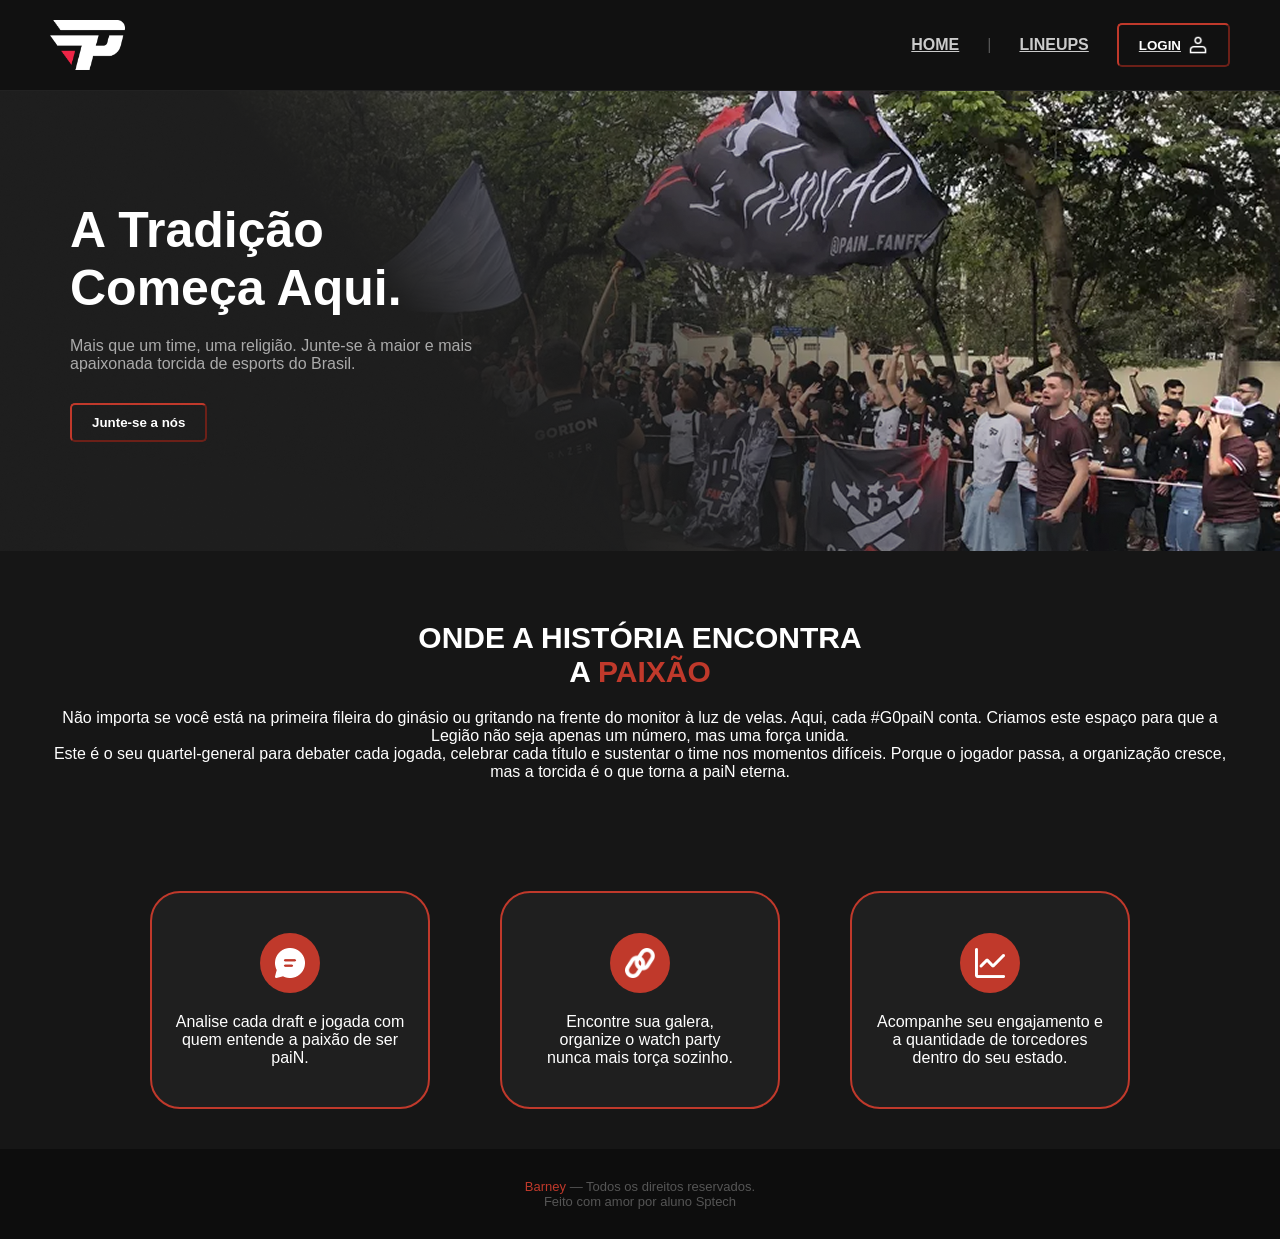
<file: web-data-viz/public/index.html>
<!DOCTYPE html>
<html lang="en">

<head>
    <meta charset="UTF-8">
    <meta http-equiv="X-UA-Compatible" content="IE=edge">
    <meta name="viewport" content="width=device-width, initial-scale=1.0">

    <title>Central paiN | Página Inicial</title>

    <script src="./js/sessao.js"></script>

    <link rel="stylesheet" href="./css/estilo.css">
</head>

<body>

  <nav class="header">
    <div class="logo-icon">
    </div>
    <div class="links-header">
      <a href="index.html">HOME</a>
      <span>|</span>
      <a href="simulador.html">LINEUPS</a>

      <a href="login.html"><button class="btn-login">
          LOGIN
          <img src="./assets/icon_user.png" alt="Login" class="login-icon">
        </button></a>
    </div>
  </nav>

  <section class="banner">
    <div>
      <h1 class="banner-titulo">A Tradição<br>Começa Aqui.</h1>
      <p class="banner-txt">
        Mais que um time, uma religião. Junte-se à maior e mais<br>
        apaixonada torcida de esports do Brasil.
      </p>
      <button class="btn-login">Junte-se a nós</button>
    </div>
  </section>

  <section class="txt-tradicao">
    <h2>ONDE A HISTÓRIA ENCONTRA<br>A <span class="paixao">PAIXÃO</span></h2>
    <p>
      Não importa se você está na primeira fileira do ginásio ou gritando na frente do monitor à luz de velas. Aqui,
      cada #G0paiN conta. Criamos este espaço para que a Legião não seja apenas um número, mas uma força unida.
    </p>
    <p>
      Este é o seu quartel-general para debater cada jogada, celebrar cada título e sustentar o time nos momentos
      difíceis. Porque o jogador passa, a organização cresce, mas a torcida é o que torna a paiN eterna.
    </p>
  </section>

  <section class="lista-cards">

    <div class="card">
      <div class="card-icon">
        <img src="./assets/icon_baloon.png" class="img-card">
      </div>
      <p>Analise cada draft e jogada com quem entende a paixão de ser paiN.</p>
    </div>

    <div class="card">
      <div class="card-icon">
        <img src="./assets/icon_chain.png" class="img-card">
      </div>
      <p>Encontre sua galera, <br>organize o watch party <br> nunca mais torça sozinho.</p>
    </div>

    <div class="card">
      <div class="card-icon">
        <img src="./assets/icon_graph.png" class="img-card">
      </div>
      <p>Acompanhe seu engajamento e a quantidade de torcedores dentro do seu estado.</p>
    </div>

  </section>

  <footer>
    <p>
      <span>Barney</span> — Todos os direitos reservados.<br>
      Feito com amor por aluno Sptech
    </p>
  </footer>

</body>

</html>
</file>
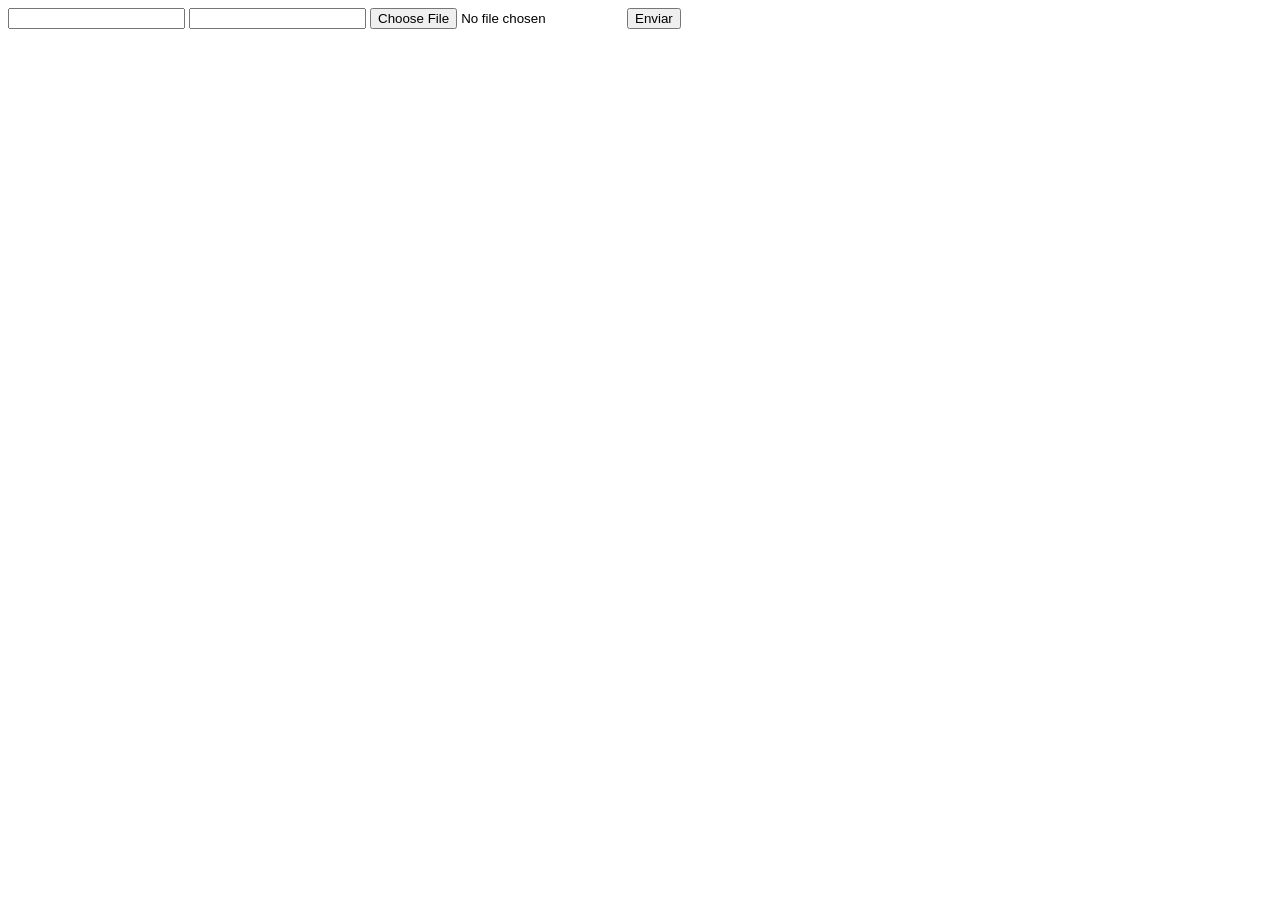
<file: web-data-viz/DOCUMENTOS_DE_APOIO/exemplo_de_upload_de_arquivo/public/index.html>
<!DOCTYPE html>
<html lang="en">

<head>
  <meta charset="UTF-8">
  <meta http-equiv="X-UA-Compatible" content="IE=edge">
  <meta name="viewport" content="width=device-width, initial-scale=1.0">
  <title>Upload</title>
</head>

<body>

  <div>
    <input name="nome" id="nome" type="text" />
    <input name="email" id="email" type="url" />
    <input name="foto" id="foto" type="file" />
    <button onclick="enviar()">Enviar</button>
  </div>

  <div id="container"></div>
</body>

</html>

<script>
  function enviar() {
    const formData = new FormData();
    formData.append('foto', foto.files[0])
    formData.append('nome', nome.value)
    formData.append('email', email.value)

    fetch("/usuarios/cadastro", {
      method: "POST",
      body: formData
    })
      .then(res => {
        window.location = "./perfil.html"
      })
      .catch(err => {
        console.log(err);
      })
  }
</script>
</file>
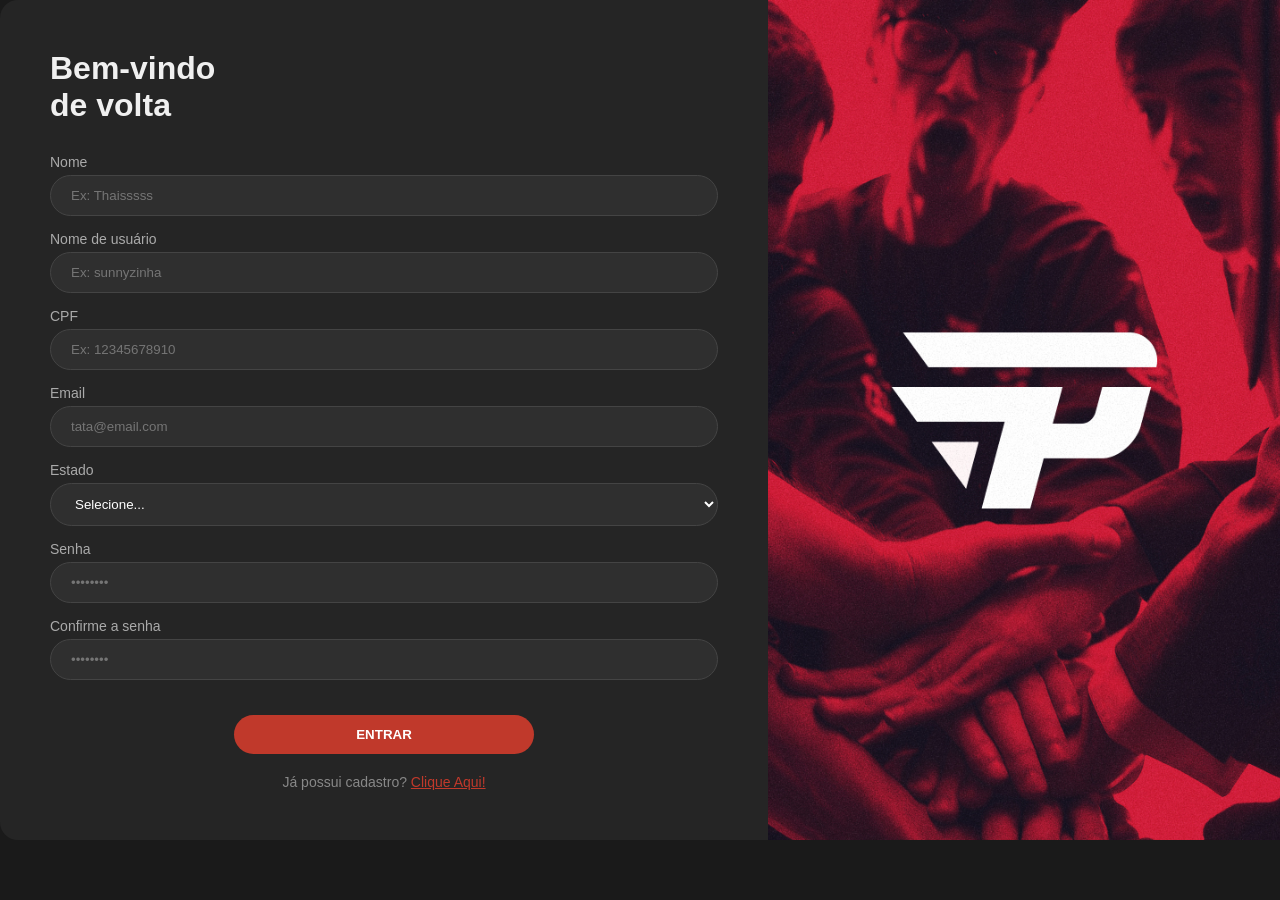
<file: cadastro.html>
<!DOCTYPE html>
<html lang="pt-BR">

<head>
  <meta charset="UTF-8" />
  <meta name="viewport" content="width=device-width, initial-scale=1.0" />
  <title>Login</title>
  <link rel="stylesheet" href="style.css">
</head>

<body>

  <div class="login-tela">
    <div class="forms">
      <h1>Bem-vindo<br>de volta</h1>

      <div class="campo">
        <span>Nome</span>
        <input type="text" id="ipt_nome" placeholder="Ex: Thaisssss">
      </div>

      <div class="campo">
        <span>Nome de usuário</span>
        <input type="text" id="ipt_apelido" placeholder="Ex: sunnyzinha">
      </div>

      <div class="campo">
        <span>CPF</span>
        <input type="text" id="ipt_cpf" placeholder="Ex: 12345678910">
      </div>

      <div class="campo">
        <span>Email</span>
        <input type="text" id="ipt_email" placeholder="tata@email.com">
      </div>

      <div class="campo">
        <span>Estado</span>
        <select name="select_estado" id="ipt_estado">
          <option value="null">Selecione...</option>
          <option value="ac">Acre</option>
          <option value="al">Alagoas</option>
          <option value="ap">Amapá</option>
          <option value="am">Amazonas</option>
          <option value="ba">Bahia</option>
          <option value="ce">Ceará</option>
          <option value="df">Distrito Federal</option>
          <option value="es">Espírito Santo</option>
          <option value="go">Goiás</option>
          <option value="ma">Maranhão</option>
          <option value="mt">Mato Grosso</option>
          <option value="ms">Mato Grosso do Sul</option>
          <option value="mg">Minas Gerais</option>
          <option value="pa">Pará</option>
          <option value="pb">Paraíba</option>
          <option value="pr">Paraná</option>
          <option value="pe">Pernambuco</option>
          <option value="pi">Piauí</option>
          <option value="rj">Rio de Janeiro</option>
          <option value="rn">Rio Grande do Norte</option>
          <option value="rs">Rio Grande do Sul</option>
          <option value="ro">Rondônia</option>
          <option value="rr">Roraima</option>
          <option value="sc">Santa Catarina</option>
          <option value="sp">São Paulo</option>
          <option value="se">Sergipe</option>
          <option value="to">Tocantins</option>
        </select>
      </div>

      <div class="campo">
        <span>Senha</span>
        <input type="password" id="ipt_senha" placeholder="••••••••">
      </div>

      <div class="campo">
        <span>Confirme a senha</span>
        <input type="password" id="ipt_senhaCon" placeholder="••••••••">
      </div>

      <button class="btn-entrar">ENTRAR</button>

      <p class="link-cad">
        Já possui cadastro? <a href="login.html">Clique Aqui!</a>
      </p>
    </div>

    <div class="pain-vermelho">
    </div>
  </div>

</body>

</html>
</file>
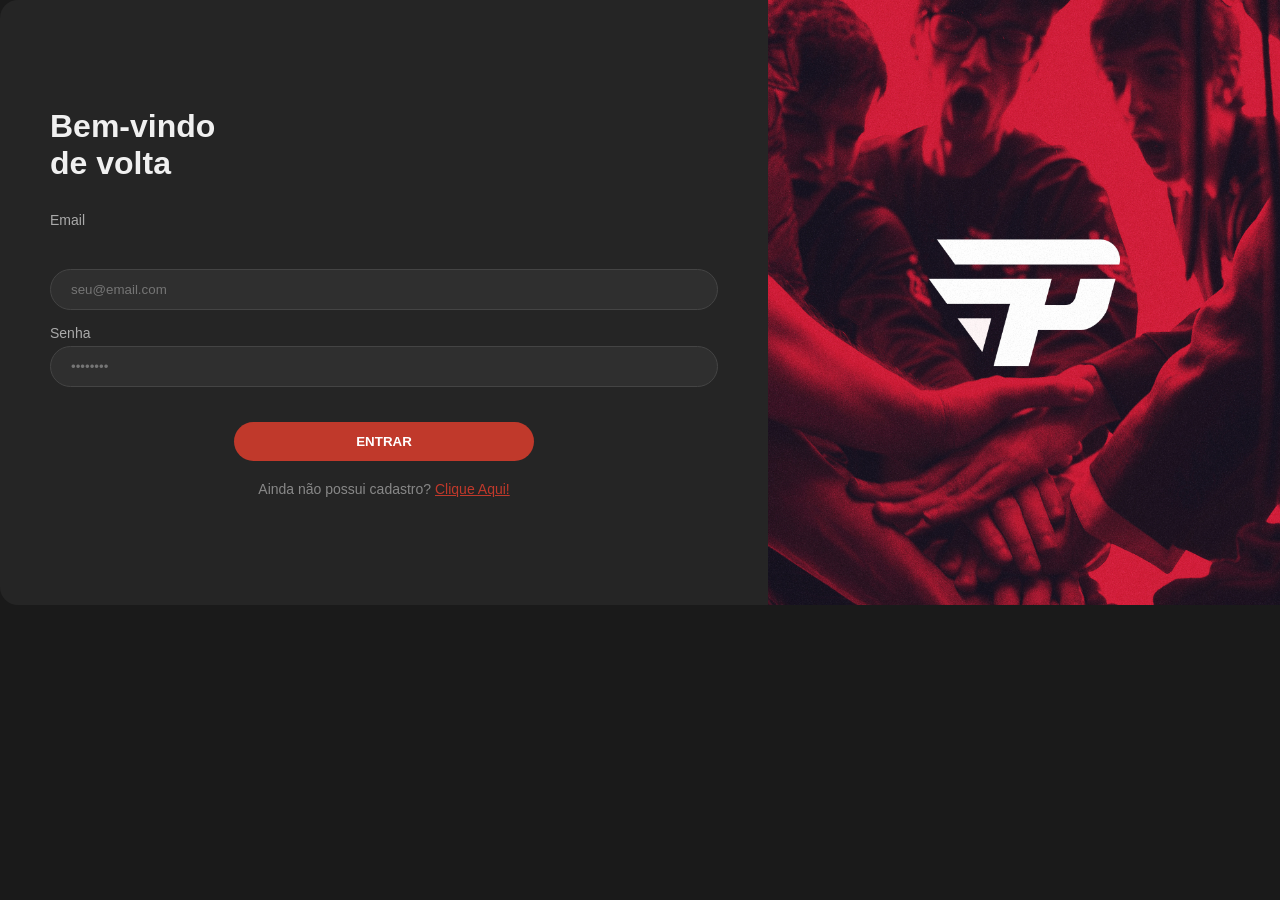
<file: login.html>
<!DOCTYPE html>
<html lang="pt-BR">

<head>
  <meta charset="UTF-8" />
  <meta name="viewport" content="width=device-width, initial-scale=1.0" />
  <title>Login</title>
  <link rel="stylesheet" href="style.css">
</head>

<body>

  <div class="login-tela">
    <div class="forms">
      <h1>Bem-vindo<br>de volta</h1>

      <div class="campo">
        <span for="email">Email</span>
        <br><br>
        <input type="email" id="email" name="email" placeholder="seu@email.com">
      </div>

      <div class="campo">
        <span for="senha">Senha</span>
        <input type="password" id="senha" name="senha" placeholder="••••••••">
      </div>

      <button class="btn-entrar" type="button">ENTRAR</button>

      <p class="link-cad">
        Ainda não possui cadastro? <a href="cadastro.html">Clique Aqui!</a>
      </p>
    </div>

    <div class="pain-vermelho">
    </div>
  </div>

</body>

</html>
</file>
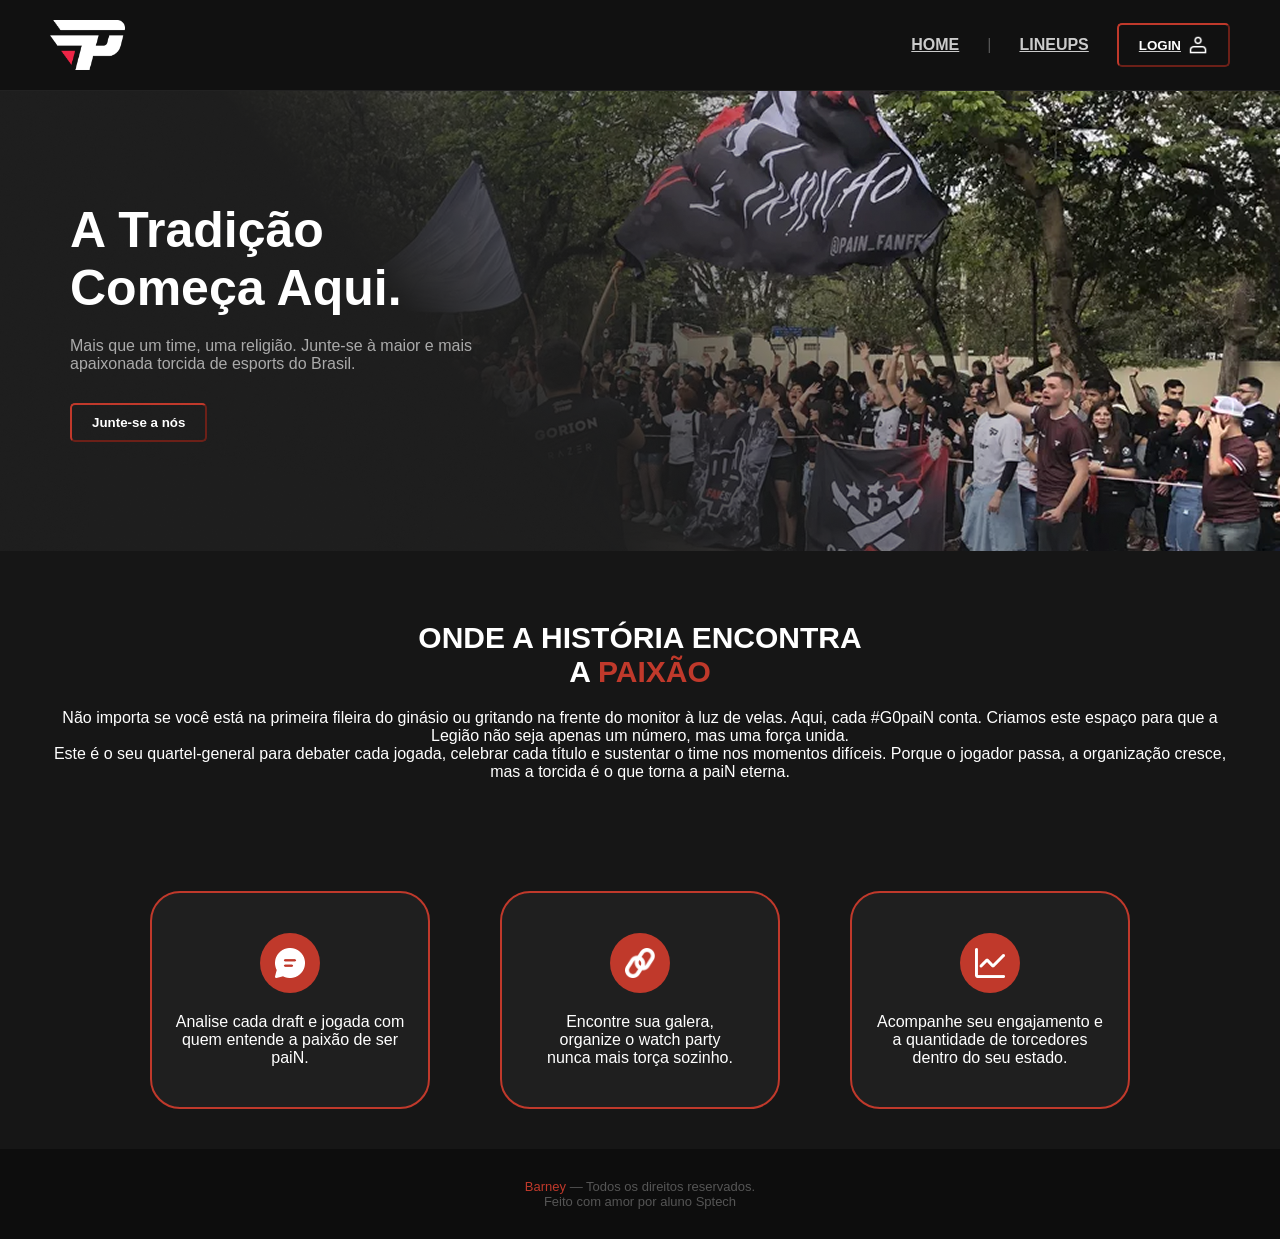
<file: pain_gaming_home.html>
<!DOCTYPE html>
<html lang="pt-BR">

<head>
  <meta charset="UTF-8" />
  <meta name="viewport" content="width=device-width, initial-scale=1.0" />
  <title>Central paiN</title>
  <link rel="stylesheet" href="style.css">
</head>

<body>

  <nav class="header">
    <div class="logo-icon">
    </div>
    <div class="links-header">
      <a href="pain_gaming_home.html">HOME</a>
      <span>|</span>
      <a href="lineups.html">LINEUPS</a>

      <a href="login.html"><button class="btn-login">
          LOGIN
          <img src="assets/icon_user.png" alt="Login" class="login-icon">
        </button></a>
    </div>
  </nav>

  <section class="banner">
    <div>
      <h1 class="banner-titulo">A Tradição<br>Começa Aqui.</h1>
      <p class="banner-txt">
        Mais que um time, uma religião. Junte-se à maior e mais<br>
        apaixonada torcida de esports do Brasil.
      </p>
      <button class="btn-login">Junte-se a nós</button>
    </div>
  </section>

  <section class="txt-tradicao">
    <h2>ONDE A HISTÓRIA ENCONTRA<br>A <span class="paixao">PAIXÃO</span></h2>
    <p>
      Não importa se você está na primeira fileira do ginásio ou gritando na frente do monitor à luz de velas. Aqui,
      cada #G0paiN conta. Criamos este espaço para que a Legião não seja apenas um número, mas uma força unida.
    </p>
    <p>
      Este é o seu quartel-general para debater cada jogada, celebrar cada título e sustentar o time nos momentos
      difíceis. Porque o jogador passa, a organização cresce, mas a torcida é o que torna a paiN eterna.
    </p>
  </section>

  <section class="lista-cards">

    <div class="card">
      <div class="card-icon">
        <img src="assets/icon_baloon.png" class="img-card">
      </div>
      <p>Analise cada draft e jogada com quem entende a paixão de ser paiN.</p>
    </div>

    <div class="card">
      <div class="card-icon">
        <img src="assets/icon_chain.png" class="img-card">
      </div>
      <p>Encontre sua galera, <br>organize o watch party <br> nunca mais torça sozinho.</p>
    </div>

    <div class="card">
      <div class="card-icon">
        <img src="assets/icon_graph.png" class="img-card">
      </div>
      <p>Acompanhe seu engajamento e a quantidade de torcedores dentro do seu estado.</p>
    </div>

  </section>

  <footer>
    <p>
      <span>Barney</span> — Todos os direitos reservados.<br>
      Feito com amor por aluno Sptech
    </p>
  </footer>

</body>

</html>
</file>
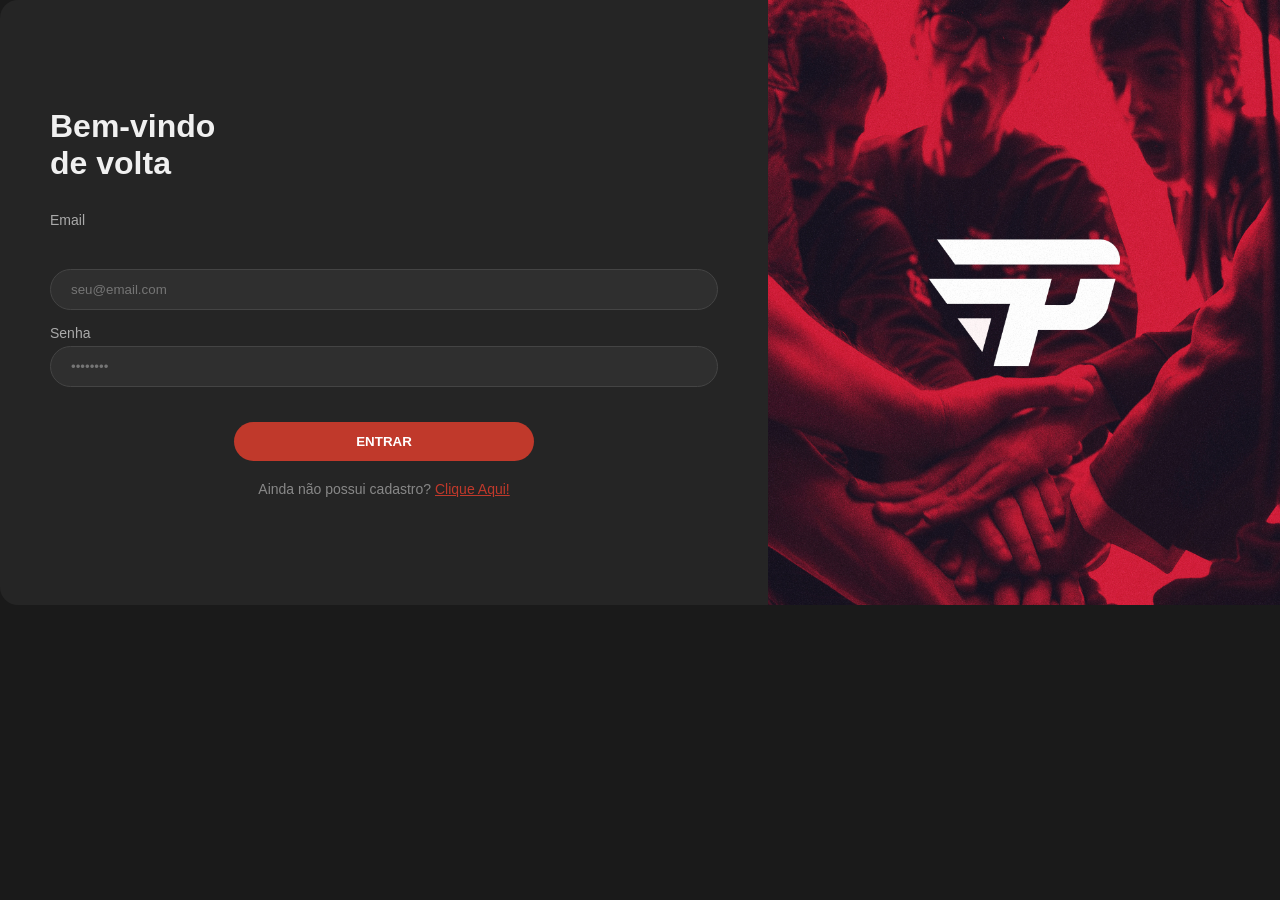
<file: web-data-viz/public/login.html>
<!DOCTYPE html>
<html lang="pt-br">

<head>
    <meta charset="UTF-8">
    <meta http-equiv="X-UA-Compatible" content="IE=edge">
    <meta name="viewport" content="width=device-width, initial-scale=1.0">

    <title>AquaTech | Login</title>

    <script src="./js/sessao.js"></script>

    <link rel="stylesheet" href="./css/estilo.css">
</head>

<body>

    <div class="login-tela">
    <div class="forms">
      <h1>Bem-vindo<br>de volta</h1>

      <div class="campo">
        <span for="email">Email</span>
        <br><br>
        <input type="email" id="ipt_email" placeholder="seu@email.com">
      </div>

      <div class="campo">
        <span for="senha">Senha</span>
        <input type="password" id="ipt_senha" placeholder="••••••••">
      </div>

      <button class="btn-entrar" onclick="entrar()">ENTRAR</button>

      <p class="link-cad">
        Ainda não possui cadastro? <a href="cadastro.html">Clique Aqui!</a>
      </p>
    </div>

    <div class="pain-vermelho">
    </div>
  </div>

</body>

</html>

<script>


    function entrar() {
        // aguardar();

        var emailVar = ipt_email.value;
        var senhaVar = ipt_senha.value;

        if (emailVar == "" || senhaVar == "") {
            cardErro.style.display = "block"
            mensagem_erro.innerHTML = "(Mensagem de erro para todos os campos em branco)";
            // finalizarAguardar();
            return false;
        }
        else {
            setInterval(sumirMensagem, 5000)
        }

        console.log("FORM LOGIN: ", emailVar);
        console.log("FORM SENHA: ", senhaVar);

        fetch("/usuarios/autenticar", {
            method: "POST",
            headers: {
                "Content-Type": "application/json"
            },
            body: JSON.stringify({
                emailServer: emailVar,
                senhaServer: senhaVar
            })
        }).then(function (resposta) {
            console.log("ESTOU NO THEN DO entrar()!")

            if (resposta.ok) {
                console.log(resposta);

                resposta.json().then(json => {
                    console.log(json);
                    console.log(JSON.stringify(json));
                    sessionStorage.EMAIL_USUARIO = json.email;
                    sessionStorage.NOME_USUARIO = json.nome;
                    sessionStorage.APELIDO_USUARIO = json.apelido;
                    sessionStorage.ID_USUARIO = json.id;
                    sessionStorage.ESTADO_USUARIO = JSON.stringify(json.aquarios)

                    setTimeout(function () {
                        window.location = "./dashboard/cards.html";
                    }, 1000); // apenas para exibir o loading

                });

            } else {

                console.log("Houve um erro ao tentar realizar o login!");

                resposta.text().then(texto => {
                    console.error(texto);
                    finalizarAguardar(texto);
                });
            }

        }).catch(function (erro) {
            console.log(erro);
        })

        return false;
    }

    function sumirMensagem() {
        cardErro.style.display = "none"
    }

</script>
</file>
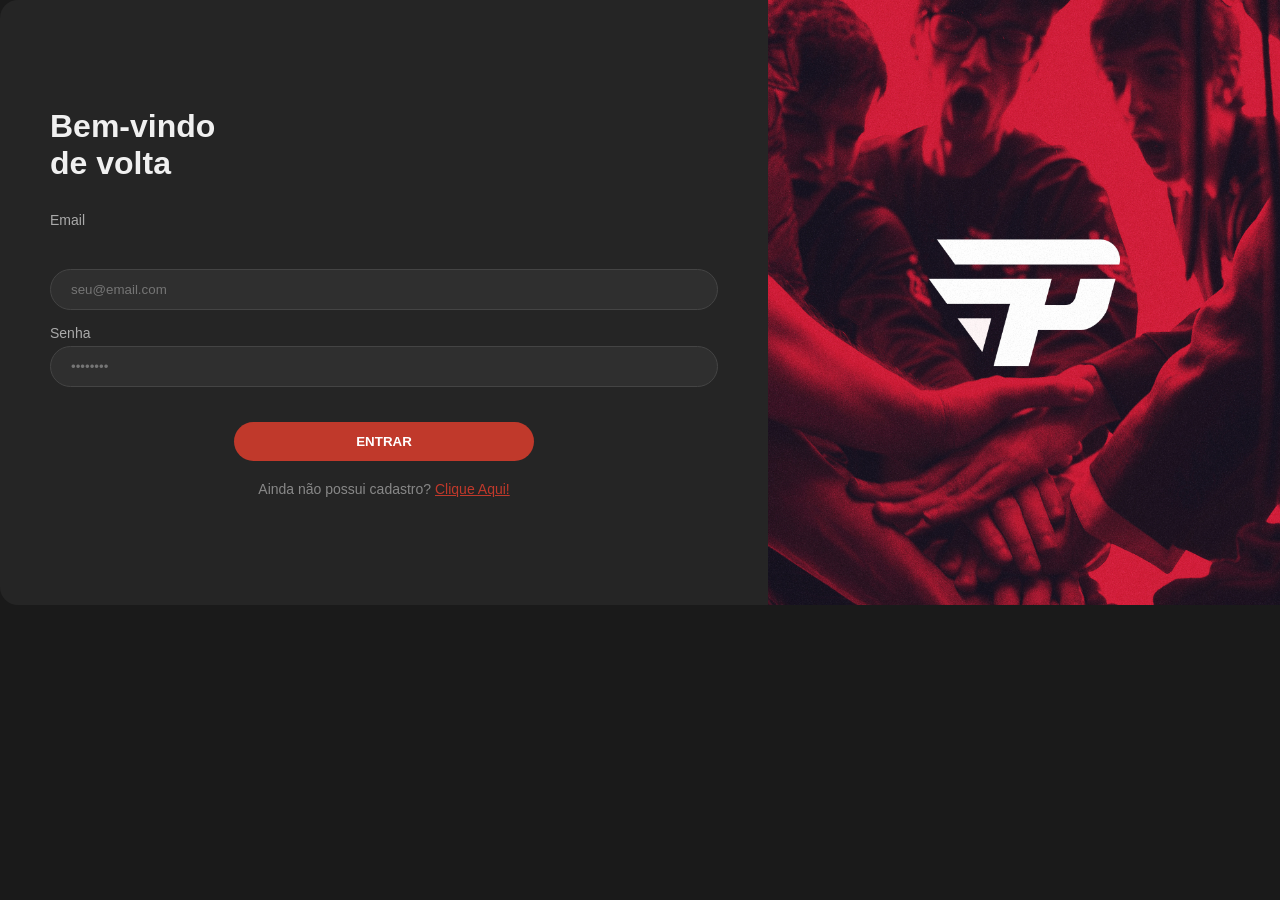
<file: web-data-viz/public/dashboard/cards.html>
<!DOCTYPE html>
<html lang="pt-br">

<head>
    <link rel="shortcut icon" href="../assets/icon/favicon2.ico" type="image/x-icon">
    <meta charset="UTF-8">
    <meta http-equiv="X-UA-Compatible" content="IE=edge">
    <meta name="viewport" content="width=device-width, initial-scale=1.0">
    <title>AquaTech | Tempo Real</title>


    <link rel="stylesheet" href="./../css/dashboards.css">
    <link rel="stylesheet" href="./../css/estilo.css" />

    <script src="../js/sessao.js"></script>
    <script src="../js/alerta.js"></script>
    <link rel="preconnect" href="https://fonts.gstatic.com">
    <link
        href="https://fonts.googleapis.com/css2?family=Exo+2:ital,wght@0,100;0,200;0,300;0,400;0,500;0,600;0,700;0,800;0,900;1,100;1,200;1,300;1,400;1,500;1,600;1,700;1,800;1,900&display=swap"
        rel="stylesheet">
</head>

<body onload="validarSessao(), exibirAquarios(),  atualizacaoPeriodica()">

    <div class="janela">

        <div class="header-left dash-header">

            <h1>AquaTech</h1>

            <div class="hello">
                <h3>Olá, <span id="b_usuario">usuário</span>!</h3>
            </div>

            <div class="btn-nav">
                <h3>Aquários</h3>
            </div>

            <div class="btn-nav-white">
                <a href="./dashboard.html">
                    <h3>Gráficos</h3>
                </a>
            </div>

            <div class="btn-nav-white">
                <a href="./mural.html">
                    <h3>Mural de Avisos</h3>
                </a>
            </div>

            <div class="btn-logout" onclick="limparSessao()">
                <h3>Sair</h3>
            </div>

        </div>

        <div class="dash">
            <div id="alerta">
            </div>
            <div class="area-parametros-alerta">
                <p class="titulo-legenda">
                    Legenda - Parâmetros para Alertas
                </p>
                <div class="parametros-alerta">
                    <div class="item-regua perigo-frio">
                        <p>Perigo</p>
                        <p>&lt;=5°C</p>
                    </div>
                    <div class="item-regua alerta-frio">
                        <p>Alerta</p>
                        <p>&lt;=10°C</p>
                    </div>
                    <div class="item-regua ideal">
                        <p>Ideal</p>
                        <p>20°C</p>
                    </div>
                    <div class="item-regua alerta-quente">
                        <p>Alerta</p>
                        <p>&gt;=22°C</p>
                    </div>
                    <div class="item-regua perigo-quente">
                        <p>Perigo</p>
                        <p>&gt;=23°C</p>
                    </div>
                </div>
            </div>

            <div class="cards" id="cardAquarios">

            </div>

        </div>

    </div>

</body>

<script>

    function exibirAquarios() {
        JSON.parse(sessionStorage.AQUARIOS).forEach(item => {
            document.getElementById("cardAquarios").innerHTML += `
                    <div class="card-aquario">
                        <div class="title-aquario">
                            <h1>${item.descricao}</h1>
                        </div>
                        <div class="desc-aquario">
                        <div class="temperatura">
                            <p id="temp_aquario_${item.id}">-°C</p>
                        </div>
                        <div class="cor-alerta" id="card_${item.id}"></div>
                    </div>
                    </div>
                    `
        });
    }

</script>

</html>
</file>
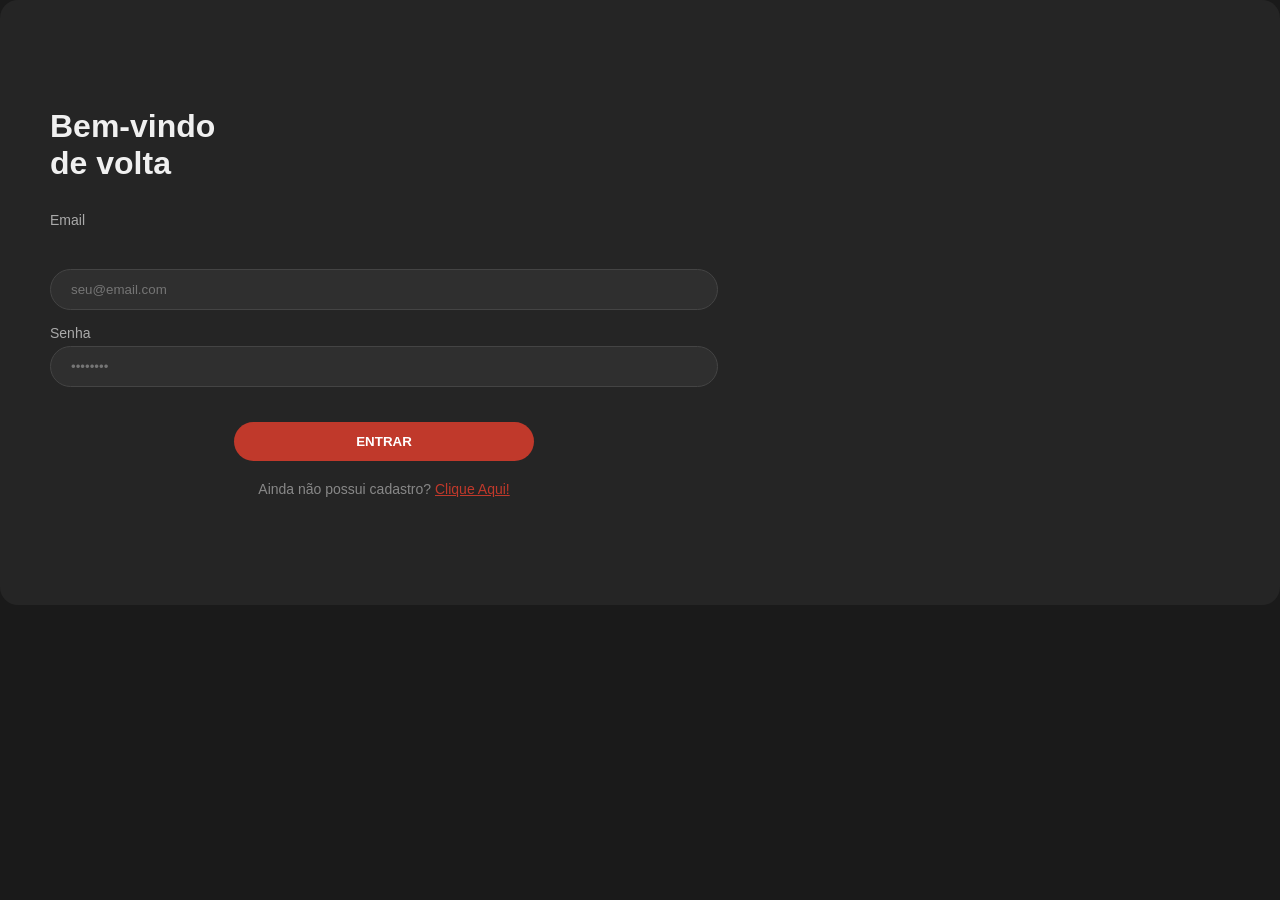
<file: web-data-viz/public/dashboard/edicao-aviso.html>
<!DOCTYPE html>
<html lang="pt-br">

<head>
    <link rel="shortcut icon" href="../assets/icon/favicon2.ico" type="image/x-icon">
    <meta charset="UTF-8">
    <meta http-equiv="X-UA-Compatible" content="IE=edge">
    <meta name="viewport" content="width=device-width, initial-scale=1.0">
    <title>AquaTech | Página Inicial</title>

    
    <link rel="stylesheet" href="./../css/dashboards.css">
    <link rel="stylesheet" href="./../css/estilo.css" />
    <script src="../js/sessao.js"></script>

    <link rel="preconnect" href="https://fonts.gstatic.com">
    <link
        href="https://fonts.googleapis.com/css2?family=Exo+2:ital,wght@0,100;0,200;0,300;0,400;0,500;0,600;0,700;0,800;0,900;1,100;1,200;1,300;1,400;1,500;1,600;1,700;1,800;1,900&display=swap"
        rel="stylesheet">
</head>

<body onload="validarSessao(), listarInfosDeUm()" style="background-color: #161618;">
    <!-- <body onload="validarSessao()"> -->

    <div class="janela">


        <div class="header-left">

            <h1>AquaTech</h1>

            <div class="hello">
                <h3>Olá, <span id="b_usuario">usuário</span>!</h3>
            </div>

            <div class="btn-nav-white">
                <a href="cards.html">
                    <h3>Aquários</h3>
                </a>
            </div>

            <div class="btn-nav-white">
                <a href="./dashboard.html">
                    <h3>Gráficos</h3>
                </a>
            </div>

            <div class="btn-nav-white">
                <a href="./mural.html">
                    <h3>Mural de Avisos</h3>
                </a>
            </div>

            <div class="btn-logout" onclick="limparSessao()">
                <h3>Sair</h3>
            </div>

        </div>

        <div class="dash-right">

            <div class="avisos">
                <div class="container">
                    <h1>Editar um aviso</h1>
                    <div class="div-form">
                        <label>
                            ID:
                            <br>
                            <input id="input_id" maxlength="100" type="text" style="color: rgb(196, 196, 196)" disabled>
                        </label>
                        <label>
                            Autor:
                            <br>
                            <input id="input_nome" maxlength="100" type="text" style="color: rgb(196, 196, 196)"
                                disabled>
                        </label>
                        <label>
                            Título:
                            <br>
                            <input id="input_titulo" maxlength="100" type="text" style="color: rgb(196, 196, 196)"
                                disabled>
                        </label>
                        <br>
                        <label>
                            Descrição (máximo de 250 caracteres):
                            <br>
                            <textarea id="textarea_descricao" maxlength="250" rows="5"></textarea>
                        </label>
                        <br>
                        <button onclick="editar()">Editar</button>
                    </div>

                </div>
            </div>
        </div>
    </div>
</body>

</html>

<script>
    function listarInfosDeUm() {
        console.log("Criar função de trazer informações de post escolhido");
    }

    function editar() {
        fetch(`/avisos/editar/${sessionStorage.getItem("ID_POSTAGEM_EDITANDO")}`, {
            method: "PUT",
            headers: {
                "Content-Type": "application/json"
            },
            body: JSON.stringify({
                descricao: textarea_descricao.value
            })
        }).then(function (resposta) {

            if (resposta.ok) {
                window.alert("Post atualizado com sucesso pelo usuario de email: " + sessionStorage.getItem("EMAIL_USUARIO") + "!");
                window.location = "/dashboard/mural.html"
            } else if (resposta.status == 404) {
                window.alert("Deu 404!");
            } else {
                throw ("Houve um erro ao tentar realizar a postagem! Código da resposta: " + resposta.status);
            }
        }).catch(function (resposta) {
            console.log(`#ERRO: ${resposta}`);
        });
    }

</script>
</file>
<file: web-data-viz/public/css/estilo.css>
* {
    margin: 0;
    padding: 0;
    box-sizing: border-box;
}
 
body {
    background-color: #1a1a1a;
    color: #fff;
    font-family: Impact, Haettenschweiler, 'Arial Narrow Bold', sans-serif;
}
 
.header {
    display: flex;
    align-items: center;
    justify-content: space-between;
    padding: 20px 50px;
    background-color: #111;
    border-bottom: 1px solid #222;
    position: sticky;
    top: 0;
    z-index: 100;
}
 
.logo-icon {
    width: 100px;
    height: 50px;
    background-image: url('../assets/logo.png');
    background-size: contain;
    background-repeat: no-repeat;
}
 
.links-header {
    display: flex;
    align-items: center;
    gap: 28px;
}
 
.links-header a {
    color: #ccc;
    font-weight: bold;
}
 
.links-header span {
    color: #555;
}
 
.btn-login {
    display: flex;
    justify-content: center;
    align-items: center;
    gap: 7px;
    background-color: transparent;
    color: #fff;
    border-color: #C0392B;
    border-width: 2px;
    padding: 10px 20px;
    border-radius: 5px;
    font-weight: bold;
}
 
.btn-login:hover {
    background-color: #C0392B;
}
 
.login-icon {
    width: 20px;
    height: 20px;
    object-fit: contain;
}
 
.banner {
    height: 460px;
    display: flex;
    align-items: center;
    background-image: url('../assets/principal.png');
    background-size: cover;
    background-position: center;
    padding: 0 70px;
}
 
.banner-titulo {
    font-size: 50px;
    font-weight: bold;
    margin-bottom: 20px;
}
 
.banner-txt {
    color: #aaa;
    margin-bottom: 30px;
}
 
.txt-tradicao {
    padding: 70px 40px;
    text-align: center;
    background-color: #161616;
}
 
.txt-tradicao h2 {
    font-size: 30px;
    margin-bottom: 20px;
}
 
.paixao {
    color: #C0392B;
}
 
.lista-cards {
    display: flex;
    justify-content: center;
    gap: 70px;
    padding: 40px 70px;
    background-color: #161616;
    flex-wrap: wrap;
}
 
.card {
    border: 2px solid #C0392B;
    border-radius: 30px;
    width: 280px;
    padding: 40px 20px;
    text-align: center;
    background-color: #1f1f1f;
}
 
.card-icon {
    width: 60px;
    height: 60px;
    background-color: #C0392B;
    border-radius: 50%;
    margin: 0 auto 20px;
    display: flex;
    align-items: center;
    justify-content: center;
}
 
.img-card {
    width: 30px;
    height: 30px;
    object-fit: contain;
}
 
footer {
    background-color: #0d0d0d;
    padding: 30px;
    text-align: center;
}
 
footer p {
    color: #555;
    font-size: 13px;
}
 
footer span {
    color: #C0392B;
}
 
.painel-times {
    padding: 40px;
}
 
.lista-jogos{
    display: flex;
    justify-content: center;
    gap: 20px;
    margin-bottom: 30px;
}
 
.cards-time {
    border: 2px solid #C0392B;
    border-radius: 10px;
    padding: 30px;
    background-color: #1f1f1f;
}
 
.grid-time {
    display: flex;
    flex-wrap: wrap;
    justify-content: center;
    gap: 25px;
}
 
.card-jogador {
    display: flex;
    flex-direction: column;
    align-items: center;
}
 
.foto-jogador {
    width: 130px;
    height: 160px;
    border: 2px solid #C0392B;
    border-radius: 10px;
    margin-bottom: 10px;
}
 
.foto-jogador img {
    width: 100%;
    height: 100%;
    object-fit: cover;
}
 
.infos-jogador {
    display: flex;
    align-items: center;
    justify-content: center;
    gap: 8px;
}
 
.nome-jogador {
    font-weight: bold;
    font-size: 16px;
    color: #fff;
}
 
.bandeira, .icon-role{
    width: 20px;
    height: 15px;
}
 
.bandeira img, .icon-role img {
    width: 100%;
}
 
.login-tela {
    display: flex;
    width: 100%;
    min-height: 605px;
    background-color: #252525;
    border-radius: 18px;
}

.forms {
    flex: 1;
    padding: 50px;
    display: flex;
    flex-direction: column;
    justify-content: center;
}
 
.forms h1 {
    font-size: 32px;
    color: #f0f0f0;
    margin-bottom: 30px;
}
 
.campo {
    display: flex;
    flex-direction: column;
    margin-bottom: 15px;
}
 
.campo span {
    font-size: 14px;
    color: #aaa;
    margin-bottom: 5px;
}
 
.campo input, .campo select {
    background-color: #2f2f2f;
    border: 1px solid #444;
    border-radius: 25px;
    padding: 12px 20px;
    color: #fff;
}
 
.btn-entrar {
    margin-top: 20px;
    background-color: #C0392B;
    color: white;
    border: none;
    width: 300px;
    border-radius: 25px;
    padding: 12px;
    font-weight: bold;
    align-self: center;
}
 
.link-cad {
    margin-top: 20px;
    text-align: center;
    color: #888;
    font-size: 14px;
}
 
.link-cad a {
    color: #C0392B;
}
 
.pain-vermelho {
    width: 40%;
    background-image: url('../assets/login.jpg');
    background-size: cover;
    background-position: center;
}
 
.dashboard {
    position: fixed;
    top: 90px;             
    width: 400px;
    padding: 20px;
    display: flex;
    flex-direction: column;
    gap: 15px;
}
 
.lista-kpis {
    display: flex;
    gap: 15px;
}
 
.kpi {
    flex: 1;
    border: 3px solid #C0392B;
    border-radius: 8px;
    padding: 15px;
}
 
.kpi p {
    font-size: 12px;
    color: #aaa;
    margin-bottom: 8px;
}
 
.kpi h2 {
    font-size: 26px;
    font-weight: bold;
}
 
.grafico {
    border: 1px solid #333;
    border-radius: 8px;
    padding: 15px;
}
 
.grafico p {
    font-size: 12px;
    color: #aaa;
    margin-bottom: 10px;
    text-align: center;
}
 
.feed {
    margin-left: 400px;
    flex: 1;
    padding: 20px;
    display: flex;
    flex-direction: column;
    gap: 15px;
}
 
.postagem-nova {
    display: flex;
    gap: 10px;
}
 
.postagem-nova input {
    flex: 1;
    background-color: #2a2a2a;
    border: 1px solid #C0392B;
    border-radius: 25px;
    padding: 12px 20px;
    color: #fff;
    font-size: 14px;
}
 
.postagem-nova input::placeholder {
    color: #666;
}
 
.btn-postar {
    display: flex;
    background-color: #C0392B;
    color: white;
    border: none;
    padding: 10px 22px;
    border-radius: 25px;
    font-size: 14px;
    align-items: center;
    justify-content: center;
    gap: 7px;
}
 
.postagens {
    border: 1px solid #333;
    border-radius: 8px;
    padding: 18px;
    background-color: #222;
}
 
.postagens h3 {
    font-size: 16px;
    margin-bottom: 8px;
}
 
.postagens p {
    font-size: 14px;
    color: #ccc;
}
 
.likes {
    display: flex;
    justify-content: flex-end;
    align-items: center;
    gap: 6px;
    margin-top: 12px;
    color: #aaa;
    font-size: 13px;
}

.icone-curtida {
    width: 20px;
    height: 20px;
    background-color: #555;
    background-size: contain;
    background-repeat: no-repeat;
    background-position: center;
}
 
.likes span {
    font-size: 18px;
}
</file>
<file: style.css>
* {
    margin: 0;
    padding: 0;
    box-sizing: border-box;
}
 
body {
    background-color: #1a1a1a;
    color: #fff;
    font-family: Impact, Haettenschweiler, 'Arial Narrow Bold', sans-serif;
}
 
.header {
    display: flex;
    align-items: center;
    justify-content: space-between;
    padding: 20px 50px;
    background-color: #111;
    border-bottom: 1px solid #222;
    position: sticky;
    top: 0;
    z-index: 100;
}
 
.logo-icon {
    width: 100px;
    height: 50px;
    background-image: url('assets/logo.png');
    background-size: contain;
    background-repeat: no-repeat;
}
 
.links-header {
    display: flex;
    align-items: center;
    gap: 28px;
}
 
.links-header a {
    color: #ccc;
    font-weight: bold;
}
 
.links-header span {
    color: #555;
}
 
.btn-login {
    display: flex;
    justify-content: center;
    align-items: center;
    gap: 7px;
    background-color: transparent;
    color: #fff;
    border-color: #C0392B;
    border-width: 2px;
    padding: 10px 20px;
    border-radius: 5px;
    font-weight: bold;
}
 
.btn-login:hover {
    background-color: #C0392B;
}
 
.login-icon {
    width: 20px;
    height: 20px;
    object-fit: contain;
}
 
.banner {
    height: 460px;
    display: flex;
    align-items: center;
    background-image: url('assets/principal.png');
    background-size: cover;
    background-position: center;
    padding: 0 70px;
}
 
.banner-titulo {
    font-size: 50px;
    font-weight: bold;
    margin-bottom: 20px;
}
 
.banner-txt {
    color: #aaa;
    margin-bottom: 30px;
}
 
.txt-tradicao {
    padding: 70px 40px;
    text-align: center;
    background-color: #161616;
}
 
.txt-tradicao h2 {
    font-size: 30px;
    margin-bottom: 20px;
}
 
.paixao {
    color: #C0392B;
}
 
.lista-cards {
    display: flex;
    justify-content: center;
    gap: 70px;
    padding: 40px 70px;
    background-color: #161616;
    flex-wrap: wrap;
}
 
.card {
    border: 2px solid #C0392B;
    border-radius: 30px;
    width: 280px;
    padding: 40px 20px;
    text-align: center;
    background-color: #1f1f1f;
}
 
.card-icon {
    width: 60px;
    height: 60px;
    background-color: #C0392B;
    border-radius: 50%;
    margin: 0 auto 20px;
    display: flex;
    align-items: center;
    justify-content: center;
}
 
.img-card {
    width: 30px;
    height: 30px;
    object-fit: contain;
}
 
footer {
    background-color: #0d0d0d;
    padding: 30px;
    text-align: center;
}
 
footer p {
    color: #555;
    font-size: 13px;
}
 
footer span {
    color: #C0392B;
}
 
.painel-times {
    padding: 40px;
}
 
.lista-jogos{
    display: flex;
    justify-content: center;
    gap: 20px;
    margin-bottom: 30px;
}
 
.cards-time {
    border: 2px solid #C0392B;
    border-radius: 10px;
    padding: 30px;
    background-color: #1f1f1f;
}
 
.grid-time {
    display: flex;
    flex-wrap: wrap;
    justify-content: center;
    gap: 25px;
}
 
.card-jogador {
    display: flex;
    flex-direction: column;
    align-items: center;
}
 
.foto-jogador {
    width: 130px;
    height: 160px;
    border: 2px solid #C0392B;
    border-radius: 10px;
    margin-bottom: 10px;
}
 
.foto-jogador img {
    width: 100%;
    height: 100%;
    object-fit: cover;
}
 
.infos-jogador {
    display: flex;
    align-items: center;
    justify-content: center;
    gap: 8px;
}
 
.nome-jogador {
    font-weight: bold;
    font-size: 16px;
    color: #fff;
}
 
.bandeira, .icon-role{
    width: 20px;
    height: 15px;
}
 
.bandeira img, .icon-role img {
    width: 100%;
}
 
.login-tela {
    display: flex;
    width: 100%;
    min-height: 605px;
    background-color: #252525;
    border-radius: 18px;
}

.forms {
    flex: 1;
    padding: 50px;
    display: flex;
    flex-direction: column;
    justify-content: center;
}
 
.forms h1 {
    font-size: 32px;
    color: #f0f0f0;
    margin-bottom: 30px;
}
 
.campo {
    display: flex;
    flex-direction: column;
    margin-bottom: 15px;
}
 
.campo span {
    font-size: 14px;
    color: #aaa;
    margin-bottom: 5px;
}
 
.campo input, .campo select {
    background-color: #2f2f2f;
    border: 1px solid #444;
    border-radius: 25px;
    padding: 12px 20px;
    color: #fff;
}
 
.btn-entrar {
    margin-top: 20px;
    background-color: #C0392B;
    color: white;
    border: none;
    width: 300px;
    border-radius: 25px;
    padding: 12px;
    font-weight: bold;
    align-self: center;
}
 
.link-cad {
    margin-top: 20px;
    text-align: center;
    color: #888;
    font-size: 14px;
}
 
.link-cad a {
    color: #C0392B;
}
 
.pain-vermelho {
    width: 40%;
    background-image: url('assets/login.jpg');
    background-size: cover;
    background-position: center;
}
 
.dashboard {
    position: fixed;
    top: 90px;             
    width: 400px;
    padding: 20px;
    display: flex;
    flex-direction: column;
    gap: 15px;
}
 
.lista-kpis {
    display: flex;
    gap: 15px;
}
 
.kpi {
    flex: 1;
    border: 3px solid #C0392B;
    border-radius: 8px;
    padding: 15px;
}
 
.kpi p {
    font-size: 12px;
    color: #aaa;
    margin-bottom: 8px;
}
 
.kpi h2 {
    font-size: 26px;
    font-weight: bold;
}
 
.grafico {
    border: 1px solid #333;
    border-radius: 8px;
    padding: 15px;
}
 
.grafico p {
    font-size: 12px;
    color: #aaa;
    margin-bottom: 10px;
    text-align: center;
}
 
.feed {
    margin-left: 400px;
    flex: 1;
    padding: 20px;
    display: flex;
    flex-direction: column;
    gap: 15px;
}
 
.postagem-nova {
    display: flex;
    gap: 10px;
}
 
.postagem-nova input {
    flex: 1;
    background-color: #2a2a2a;
    border: 1px solid #C0392B;
    border-radius: 25px;
    padding: 12px 20px;
    color: #fff;
    font-size: 14px;
}
 
.postagem-nova input::placeholder {
    color: #666;
}
 
.btn-postar {
    display: flex;
    background-color: #C0392B;
    color: white;
    border: none;
    padding: 10px 22px;
    border-radius: 25px;
    font-size: 14px;
    align-items: center;
    justify-content: center;
    gap: 7px;
}
 
.postagens {
    border: 1px solid #333;
    border-radius: 8px;
    padding: 18px;
    background-color: #222;
}
 
.postagens h3 {
    font-size: 16px;
    margin-bottom: 8px;
}
 
.postagens p {
    font-size: 14px;
    color: #ccc;
}
 
.likes {
    display: flex;
    justify-content: flex-end;
    align-items: center;
    gap: 6px;
    margin-top: 12px;
    color: #aaa;
    font-size: 13px;
}

.icone-curtida {
    width: 20px;
    height: 20px;
    background-color: #555;
    background-size: contain;
    background-repeat: no-repeat;
    background-position: center;
}
 
.likes span {
    font-size: 18px;
}
</file>
<file: web-data-viz/public/css/dashboards.css>
/* pagina mural */

@import url('https://fonts.googleapis.com/css2?family=Barlow:ital,wght@0,100;0,200;0,300;0,400;0,500;0,600;0,700;0,800;0,900;1,100;1,200;1,300;1,400;1,500;1,600;1,700;1,800;1,900&display=swap');

body {
  margin: 0;
  padding: 0;
  font-family: 'Barlow', 'Segoe UI', 'Segoe UI', Tahoma, Geneva, Verdana, sans-serif;
}

.label-captura {
  display: flex;
  justify-content: center;
}

.dash-right .avisos {
  width: 100%;
  color: rgb(216, 216, 216);
  font-family: 'Barlow', 'Segoe UI', 'Segoe UI', Tahoma, Geneva, Verdana, sans-serif;
}

.dash-right .avisos .container {
  display: flex;
  flex-direction: column;
  align-items: center;
}

.dash-right .avisos .container .div-form {
  width: 95%;
}

.dash-right .avisos .container .div-form #form_postagem {
  width: 95%;
}

.dash-right .avisos .div-form label {
  width: 95%;
}

.dash-right .avisos .div-form input {
  width: 95%;
  border-radius: 5px;
}

.dash-right .avisos .div-form textarea {
  width: 95%;
  border: 3px solid #e6005a;
  background-color: white;
  border-radius: 5px;
}

.dash-right .avisos .div-form button {
  cursor: pointer;
  font-family: 'Barlow', 'Segoe UI', 'Segoe UI', Tahoma, Geneva, Verdana, sans-serif;
  border: 0;
  border-radius: 5px;
  font-weight: 600;
  font-size: 18px;
  padding: 10px 15px;
  color: white;
  background-color: #e6005a;
  width: 120px;
}

.publicacao-btn-editar {
  cursor: pointer;
  font-family: 'Barlow', 'Segoe UI', 'Segoe UI', Tahoma, Geneva, Verdana, sans-serif;
  border: 0;
  border-radius: 5px;
  font-weight: 600;
  font-size: 14px;
  padding: 5px 8px;
  color: white;
  background-color: #e6005a;
  width: 80px;
}

.publicacao {
  display: flex;
  flex-wrap: wrap;
  align-content: stretch;
  flex-direction: column;
  justify-content: center;
  align-items: stretch;
  border-bottom: 3px solid #e6005a;
  padding: 20px;
}

.publicacao>*:not(:last-child) {
  padding: 0 0 10px 0;
}

.div-results {
  width: 100%;
}

.div-results .feed-container {
  background-color: #212124;
  border-radius: 5px;
  margin-bottom: 80px;
}

.div-buttons {
  display: flex;
  justify-content: flex-end;
}

.div-buttons>* {
  margin-left: 30px;
}

/* pagina graficos */

.dash-header {
  background-color: #212124;
}

.dash {
  width: 80%;
  position: relative;
  top: 0;
  left: 20%;
  background-color: #161618;
  height: 100vh;
  overflow: auto;
}

.area-parametros-alerta {
  /* border: 2px solid pink; */
  display: flex;
  flex-direction: column;
  width: 70%;
  margin: auto;
  margin-top: 10px;
  background-color: #212124;
}

.area-parametros-alerta .titulo-legenda {
  color: white;
  font-weight: 600;
  width: fit-content;
  margin: 10px 20px;
}

.parametros-alerta {
  display: flex;
  width: 100%;
}

.item-regua {
  width: 20%;
  text-align: center;
  height: 80px;
  display: flex;
  flex-direction: column;
  justify-content: center;
  align-self: center;
}

.item-regua p {
  margin: 0;
  font-weight: 500;
}

.item-regua p:nth-child(2) {
  font-weight: 800;
}

.perigo-frio {
  background-color: #5c6bc0;
}

.perigo-quente {
  background-color: #ff7043;
}

.alerta-frio {
  background-color: #42a5f5;
}

.alerta-quente {
  background-color: #ffee58;
}

.ideal {
  background-color: #9ccc65;
}

.cards {
  display: flex;
  flex-wrap: wrap;
  justify-content: center;
  height: 450px;
  width: 100%;
  align-items: center;
  color: white;
}

.card-aquario {
  margin: 2%;
  min-width: 40%;
  max-width: 50%;
  width: fit-content;
  flex-wrap: wrap;
  display: flex;
  /* text-align: center; */
  height: 180px;
  /* justify-content: right; */
  background-color: #212124;
  font-size: 20px;
}

.card-aquario h1 {
  width: fit-content;
}

.card-aquario p {
  margin: 0;
  font-size: 50px;
  font-weight: lighter;
  text-align: left;
}

.desc-aquario {
  display: flex;
  flex-direction: row;
  align-items: center;
  width: 100%;
}

.desc-aquario .cor-alerta {
  width: 30px;
}

.title-aquario {
  width: 100%;
}


.cards h1 {
  font-size: 22px;
  border-bottom: solid white 1px;
  text-align: left;
  font-weight: lighter;
  margin: 20px;
}

.temperatura,
.umidade {
  margin: 5px;
  margin-left: 20px;
  width: 75%;
}

.cor-alerta {
  width: 13%;
  height: 30%;
  border-radius: 50%;
  display: inline-block;
}

.btns-dash {
  display: flex;
  align-items: center;
  justify-content: center;
  margin-top: 30px;
  flex-wrap: wrap;
  padding: 0 30% 0 30%;
}

.graph {
  width: 70%;
  margin: auto;
  padding-top: 10px;
}

.tituloGraficos {
  color: rgb(216, 216, 216);
  display: flex;
  justify-content: center;
}

.btn-chart {
  font-family: 'Barlow', 'Segoe UI', 'Segoe UI', Tahoma, Geneva, Verdana, sans-serif;
  border: 0;
  font-weight: 600;
  font-size: 18px;
  padding: 10px 15px;
  color: #e6005a;
  background-color: white;
  margin: 5px;
  border-radius: 3px;
  cursor: pointer
}

.btn-pink {
  color: white;
  background-color: #e6005a;
}

.btn-white {
  color: #e6005a;
  background-color: white;

}

.label-captura {
  height: 80px;
}

.display-none {
  display: none;
}

.display-flex {
  display: flex;
}

.display-block {
  display: block;
}

canvas {
  width: 100% !important;
  height: 100% !important;
}

/* PAGINA DOS GRÁFICOS 2023 */

.janela {
  display: flex;
  /* width: 100vw; */
}

.header-left a {
  text-decoration: none;
  color: white;
}

.header-left {
  position: fixed;
  top: 0;
  left: 0;
  z-index: 999;
  height: 100vh;
  width: 20%;
  display: flex;
  flex-direction: column;
  justify-content: space-evenly;
  align-items: center;
  border-right: 3px solid #32b9cd;
  background-color: #212124;
}

.dash-right {
  display: flex;
  width: 70%;
  height: fit-content;
  background-color: #161618;
  position: relative;
  top: 0;
  left: 25%;
  height: 100vh;
  overflow: auto;
}

.header-left h1 {
  color: #32b9cd;
}

.hello {
  width: 100%;
  display: flex;
  justify-content: center;
}

.hello h3 {
  color: #e3b062;
  font-weight: 300;
  font-size: 1.2rem;
}

.hello h3 span {
  font-weight: 800;
}

.btn-nav {
  width: 40%;
  color: white;
  background-color: #e6005a;
  border-radius: 5px;
  text-align: center;
  padding: 2% 5%;
}

.btn-nav-white {
  width: 40%;
  background-color: white;
  border: 3px solid #e6005a;
  border-radius: 5px;
  text-align: center;
  padding: 2% 5%;
}

.btn-nav-white h3 {
  color: #e6005a;
  padding: 0;
  margin: 0;
}

.btn-nav h3,
.btn-logout h3 {
  margin: 0;
  padding: 0;
}

.btn-logout {
  margin: 0;
  padding: 0;
  width: 20%;
  background-color: #32b9cd;
  color: white;
  border-radius: 10px;
  text-align: center;
  padding: 10px 15px;
  margin-bottom: 100px;
  cursor: pointer;
}
</file>
